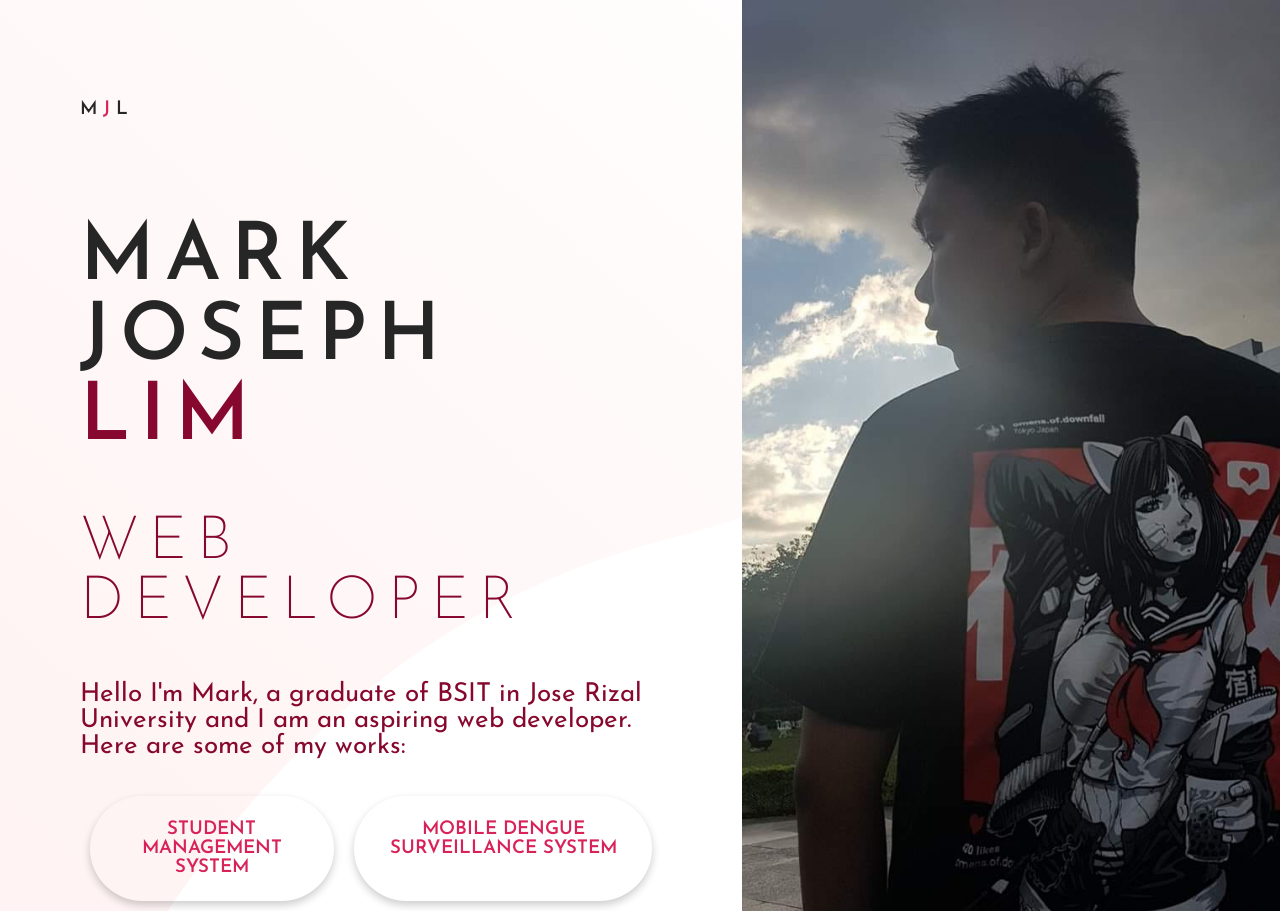
<file: index.html>
<!DOCTYPE html>
<html lang="en">
<head>
  <meta charset="UTF-8">
  <meta name="viewport" content="width=device-width, initial-scale=1.0"> <!-- displays site properly based on user's device -->

  <link rel="icon" type="image/png" sizes="32x32" href="./images/favicon-32x32.png">
  
  <link rel="stylesheet" href="style.css">
  
  <title>Mark Joseph Lim</title>

  
</head>
<body>

  <div class="container">
    <div class="left">
      <h3 class="logo">M
        <span class="text-pop">J</span>
        
        L</h3>
        <div class="inner-container">

        
        <img class="bg-mobile" src="/images/hero-mobile-me.jpg" alt="hero-me">
       
      <h1>
        <span>Mark
          <br/> Joseph
          <br/>
         
        <span class="text-primary"> Lim</span>
      </h1>

      <h2 class="text-primary">
        Web Developer
      </h2>
      
      <p class="text-primary">
        Hello I'm Mark, a graduate of BSIT in Jose Rizal University and I am an aspiring web developer.
        <br/>
        Here are some of my works:
      </p>
      
      <div class="row">
        <div class="card">
          <div class="card-container">
            <a href="http://aqueous-shelf-20595.herokuapp.com/" target="blank_">
              <h3 class="text-pop">Student Management System</h3>
            </a>
            
          </div>
        </div>
  
        <div class="card">
          <div class="card-container">
            <a href="http://grouptbd.000webhostapp.com/Project2Re/view/login.php" target="blank_">
              <h3 class="text-pop">Mobile Dengue Surveillance System</h3>
            </a>
            
          </div>
        </div>
      </div>

   
  </div>
  </div>
   <div class="right bg-image"></div>
   
  
  
  
  
</body>
</html>
</file>
<file: style.css>
@import url('https://fonts.googleapis.com/css2?family=Josefin+Sans:wght@200;600&display=swap');
*{
    box-sizing: border-box;
}
a{
    text-decoration: none;
    color:hsl(0, 0%, 15%);
}
body{
    background-image: url('images/bg-pattern-desktop.svg');
    background-size: cover;
    font-family:'Josefin Sans', sans-serif;
    margin:0px;
    color:hsl(0, 0%, 15%);
}

.container{
    display: flex;
    min-height:100vh;
}

.left{
    padding: 0 80px ;
    width:58% ;
}

.right{
    width:42%;
}

.left-ab{
    width:42%;
}
.right-ab{
    padding: 0 80px ;
    width:58%;
}
.inner-container{
    max-width: 60vw;
}

.right-aligned{
    justify-content: right;
}

.contacts{
    color:white;
   padding:0px 0px 0px 60px;
}

#email-row{
    padding:0px 65px;
    display: flex;
    justify-content: flex-start;
    align-items: center;
    
}

#email-row h4,i{
    color:white;
   
}

#email-row i{
    font-size:50px;
}


.bg-image{
    background-image:url('images/hero-desktop-me.jpg');
    background-size: cover;
    background-position: center center;
}

.bg-image-right{
    background-color: hsl(342, 73%, 49%);
    background-size: cover;
    background-position: center center;

}

.logo{
    margin:100px 0px;
    width: 200px;
}

.logo-right{
    margin:90px 0px;
    padding:20px;
    width: 200px;
    transform:translateX(-100%);
    opacity:0;
    animation: logo-in 1.5s ease forwards;
}

@keyframes logo-in{
    to{
        transform: translateX(0);
        opacity:1;
    }
}

.bg-mobile{
    display:none;
}

.contacts-mobile{
    display: none;
}

h1{
    font-size: 80px;
    text-transform: uppercase;
    letter-spacing: 10px;
    transform:translateX(-100%);
    font-weight:200;
    animation: comeinleft 1.5s ease forwards;
}


h2{
    font-size: 60px;
    text-transform: uppercase;
    letter-spacing: 10px;
    font-weight:200;
}

h3{
    text-transform: uppercase;
    letter-spacing: 0px;
    font-weight:600;
}

h1 span{
    font-weight:600;    
}

.text-primary{
    color:hsl(342, 89%, 28%);
}

.text-pop{
    color:hsl(342, 73%, 49%);
}

p{
    font-size:26px;
    line-height:26px;
    transform:translateX(90%);
    animation: comeinright 1.5s ease forwards;
}





.card {
    /* Add shadows to create the "card" effect */
    box-shadow: 0 4px 8px 0 rgba(0,0,0,0.2);
    max-width:auto;
    height:auto;
    transition: 0.3s;
    display:flex;
    text-align: center;
    border-radius: 70px;
    padding:5px 15px;
    margin:10px;
    flex-wrap: nowrap;
    transition: transform 0.3s ease-out;
}
  
  
  /* On mouse-over, add a deeper shadow */
  .card:hover {
    box-shadow: 0 8px 16px 0 hsl(342, 89%, 28%);
    animation: transform 0.5 ease-in;
    transform:translateY(5px);
    
  }



  .card-container {
    padding: 0px 1px;
    display:flex;
    text-align: center;
    
    
  }

  .row{
    display:flex;
    flex-direction: row;
  }

  .row i{
      padding:20px;
      transition: ease-in .4s ;

  }

  #contact-rows a{
      color:white;
  }

  .row i:hover{
    transform: translateY(-10px);
  }
  .float-right{
      float:right;
      position: relative;
      overflow: hidden;
      z-index: 1;
  }

  .float-left{
    float:left;
    position: relative;
    overflow: hidden;
    z-index: 1;
}

i{
    font-size:90px;
}




  .fa-angle-double-right{
    font-size:90px;
    color: hsl(342, 89%, 28%);
    transition: ease-in 0.5s;
    transform: translateX(-500%);
    animation: comeinleft 1.5s ease-in forwards;
  }

  .fa-angle-double-left{
    font-size:90px;
    color: hsl(342, 89%, 28%);
    transition: ease-in 0.5s;
    transform: translateX(1000%);
    animation: comeinright 1.5s ease-in forwards;
    padding:0px 0px 0px 0px;
  }


  

  .fa-angle-double-right:hover{
      color:hsl(342, 73%, 49%);
  }

  .fa-angle-double-left:hover{
    color:hsl(0, 0%, 100%);
}
 
  @media screen and (max-width:600px){
    .right,.left-ab{
        display:none;
    }

    .left,.right-ab{
        padding:0px;
        width: 100vw;
    }

    .fa-angle-double-right{
        display:none ;
      }
    
    .fa-angle-double-left{
       display:none;
      }

    .bg-mobile{
        display: block;
        padding-left: 0px;
        width:calc(100%+80px);
    }

    .contacts-mobile{
        display: flex;
        flex-direction: column;
        padding-left: 0px;
        background-color: hsl(342, 73%, 49%);
        width:calc(100%+80px);
        align-items: center;
    }

    .contacts{
        color:white;
        padding:40px 0px 0px 0px;
    }

    
    i{

        font-size:40px;
        padding:0px;
    }
    
    #contactme{
        font-size:40px;
        padding: 4px;
        text-align: center;
    }

    .logo{
        padding-left: 20px;
    }

    .logo-right{
        padding-left: 0px;
    }
    
    h1{
        font-size: 60px;
    }

    h2{
        font-size: 30px;
    }

    p{
        font-size: 20px;
    }

    .inner-container{
        padding:10px;
        max-width: 100vw;
    }

    .p{
        display:block;
    }

    .row{
        flex-direction: column;
    }

    #contact-rows{
        flex-direction: row;
    }

    
}   
@keyframes comeinleft{
    to{
        transform: translateX(0);
    }
   }
   

   @keyframes comeinright{
    to{
        transform:translateX(0);
    }
}

.loading-screen {
    position: relative;
    padding-left: 0;
    padding-right: 0;
    padding-top: 0;
    background-color:hsl(342, 73%, 49%);
    width: 0%;
    height: 100%;
}

.load-container {
    position: fixed;
    top: 0;
    left: 0;
    width: 100%;
    height: 100vh;
    overflow: hidden;
    z-index: 10;
    pointer-events: none;
}

.pill-primary{
    color: ivory;
background-color: hsl(342, 89%, 28%);
  border: none;
  padding: 5px 25px;
  text-align: center;
  text-decoration: none;
  display: flex;
  align-items: center;
  justify-content: center;
  margin: 2px 2px;
  border-radius: 16px;
  font-weight: 600;
  text-transform: uppercase;
}

.pill-light{
    color: ivory;
background-color: hsl(342, 89%, 39%);
  border: none;
  padding: 5px 25px;
  text-align: center;
  text-decoration: none;
  display: flex;
  align-items: center;
  justify-content: center;
  margin: 2px 2px;
  border-radius: 16px;
  font-weight: 600;
  text-transform: uppercase;
}

.pill-lighter{
    color: ivory;
background-color: hsl(342, 89%, 55%);
  border: none;
  padding: 5px 25px;
  text-align: center;
  text-decoration: none;
  display: flex;
  align-items: center;
  justify-content: center;
  margin: 2px 2px;
  border-radius: 16px;
  font-weight: 600;
  text-transform: uppercase;
}

.pill-lightest{
    color: ivory;
background-color: hsl(342, 89%, 75%);
  border: none;
  padding: 5px 25px;
  text-align: center;
  text-decoration: none;
  display: flex;
  align-items: center;
  justify-content: center;
  margin: 2px 2px;
  border-radius: 16px;
  font-weight: 600;
  text-transform: uppercase;
}

.tech-stack{
    height: 20px;
    border:20px;
    border-color: indianred;
    width: auto;
    padding:20px 20px;
    margin:30px;
    display:flex;
    flex-direction: row;
    flex-wrap: wrap;
   
}

.tech-stack span{
    font-size:15px;
}

.tech-stack p{
        font-size:22px;
        line-height:26px;
        transform:translateX(-45%);
        animation: comeinright 2.5s ease forwards;
}

#force-wrap{
    flex-wrap: wrap;
}

#button-row{
    padding:60px;
}
</file>
